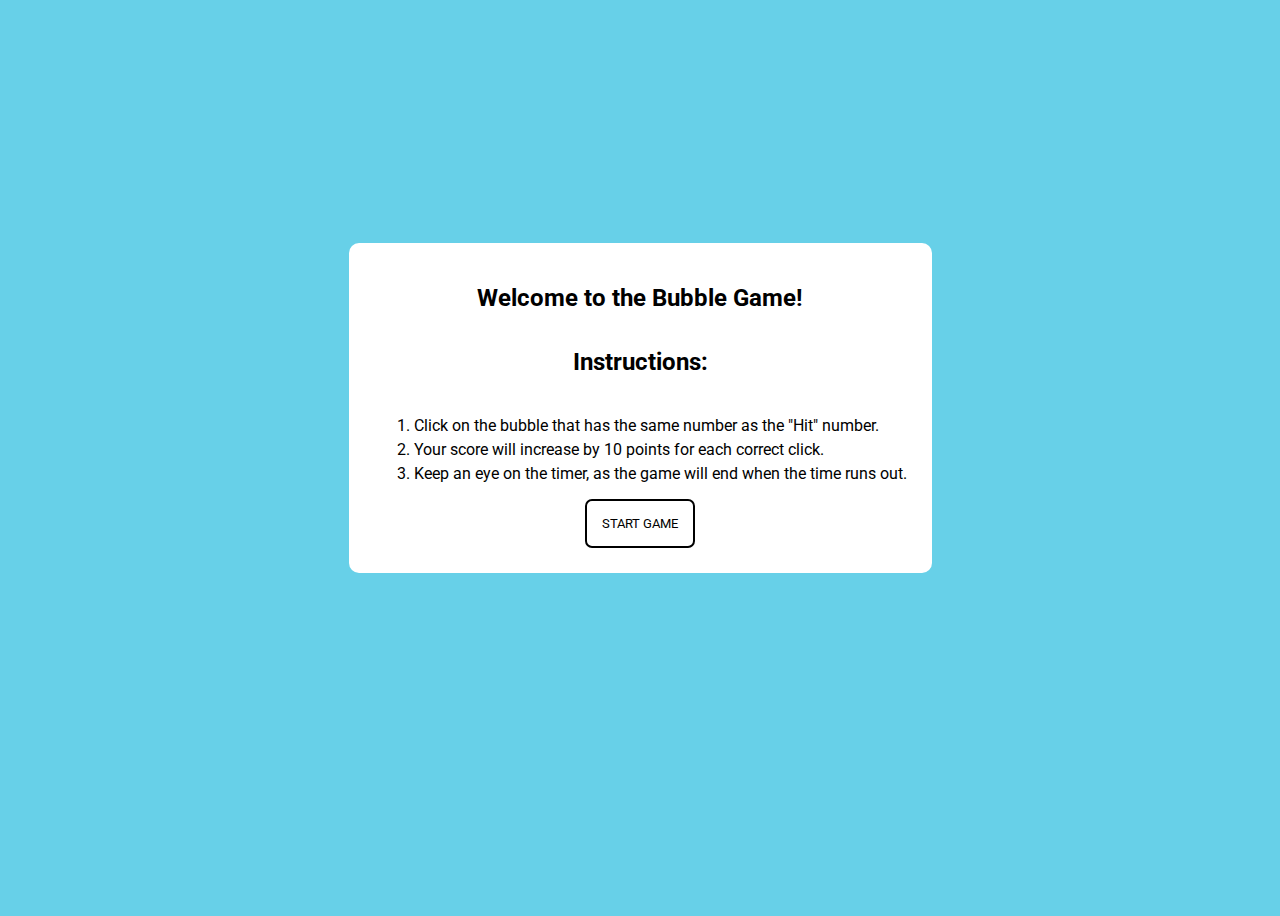
<file: index.html>
<!DOCTYPE html>
<html lang="en">
<head>
    <meta charset="UTF-8">
    <meta name="viewport" content="width=device-width, initial-scale=1.0">
    <title>Bubble Game</title>
    <style>
        @import url('https://fonts.googleapis.com/css2?family=Roboto:wght@700&display=swap');

        body{
            height: 100vh;
            font-family: 'Roboto',sans-serif;
            background-color: rgb(103, 208, 232);
            display: flex;
            justify-content: center;
            align-items: center;
            
        }
        .instructions{
            display: flex;
            flex-direction: column;
            justify-content: center;
            align-items: center;
            position: relative;
            transform: translateY(-50px);
            padding: 25px;
            background-color: white;
            height: fit-content;
            border-radius: 10px;
            


        }

        .instructions p{
            text-align: justify;
        }

        .instructions h1{
            font-size:x-large;
            text-align: center;
        }


        .instructions ol li{
            text-align: justify;
            margin-top: 5px;
        }
        .start-btn{
            font-family: 'Roboto';
            cursor: pointer;
            padding: 15px;
            border: none;
            border-radius: 7px;
            border: 2px solid;
            transition: 0.5s ease;
            background-color: white;
        }

        .start-btn:hover{
            background-color: black;
            color: white;
        }
    </style>
</head>
<body>
    <div class="instructions">
        <h1>Welcome to the Bubble Game!</h1>
        <!-- <p>Your goal is to click on the bubbles that match the number displayed as "Hit". Each correct click scores you 10 points.</p> -->
        <!-- <p>You have 60 seconds to score as much as you can. The game ends when the time runs out.</p> -->
        <h2>Instructions:</h2>
        <ol>
            <li>Click on the bubble that has the same number as the "Hit" number.</li>
            <li>Your score will increase by 10 points for each correct click.</li>
            <li>Keep an eye on the timer, as the game will end when the time runs out.</li>
        </ol>
        <button onclick="startGame()" class="start-btn">START GAME</button>
    </div>

    <script>
        function startGame(){
            window.location.href="game.html"
        }
    </script>
</body>
</html>
</file>
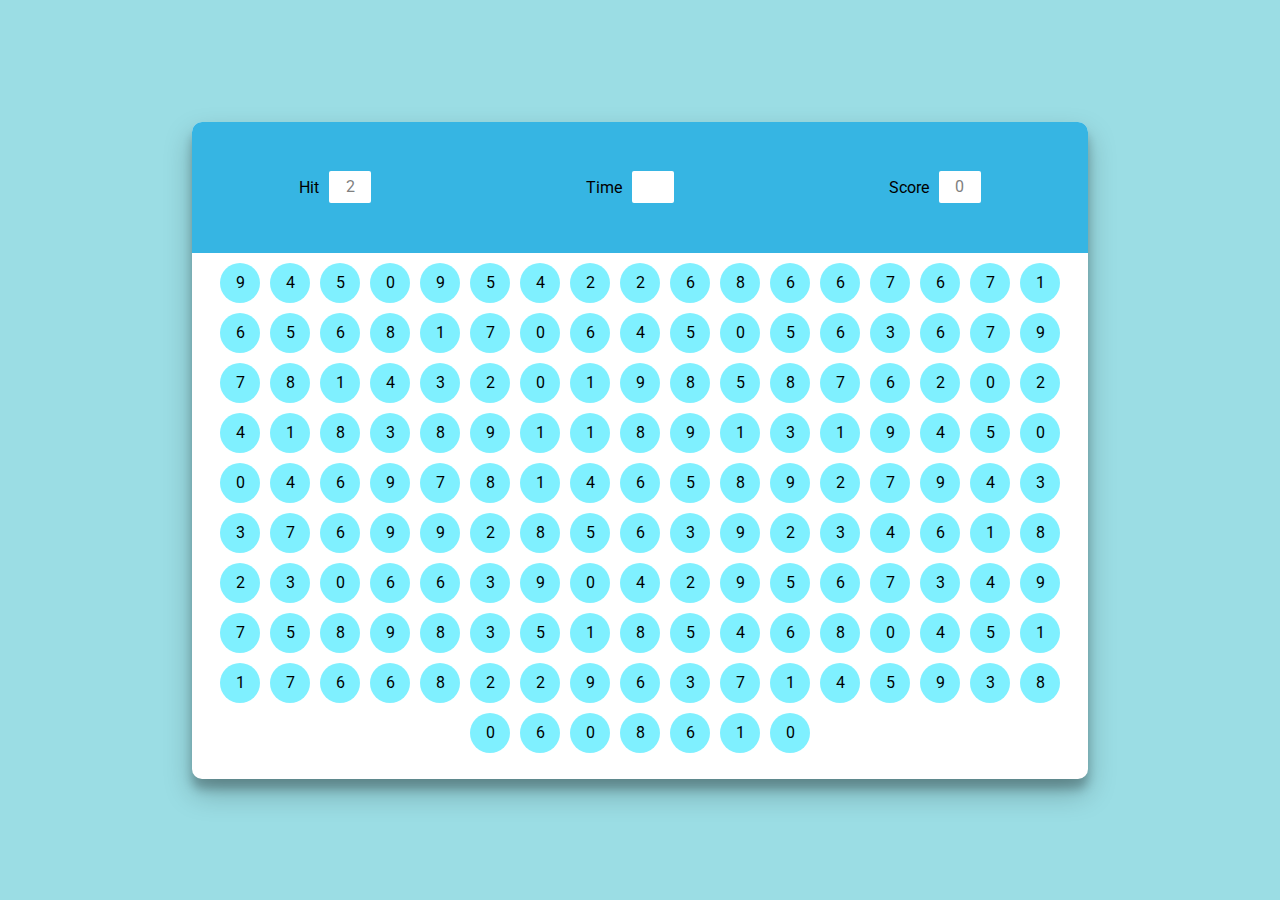
<file: game.html>
<!DOCTYPE html>
<html lang="en">
<head>
    <meta charset="UTF-8">
    <meta name="viewport" content="width=device-width, initial-scale=1.0">
    <title>Bubble Game</title>
    <link rel="stylesheet" href="style.css">
</head>
<body>
    <div class="game-layout">
        <div class="game-box">
            <div class="score-area">
                <div class="game-ele">Hit<span id="hit">5</span></div>
               <div class="game-ele">Time<span id="timer"></span></div> 
               <div class="game-ele">Score<span id="score">0</span></div>
            </div>
            <div class="game-area">
                <div class="bubble">5</div>
            </div>
        </div>
    </div>
    <script src="script.js"></script>
</body>
</html>
</file>
<file: style.css>
@import url('https://fonts.googleapis.com/css2?family=Roboto:wght@700&display=swap');

* {
  padding: 0;
  margin: 0;
}

body {
  background-color: rgb(155, 221, 228);
  font-family: 'Roboto',sans-serif;
}

.game-layout {
  display: flex;
  justify-content: center;
  align-items: center;
  height: 100vh;
}
.game-box {
  width: 70%;
  height: 73%;
  background-color: white;
  border-radius: 10px;
  box-shadow: rgba(0, 0, 0, 0.25) 0px 14px 28px, rgba(0, 0, 0, 0.22) 0px 10px 10px;

}

.score-area{
    height: 20%;
    width: 100%;
    background-color: rgb(54, 181, 227);
    border-radius: 10px 10px 0 0 ;
    margin-bottom: 5px;
}

.score-area{
    display: flex;
    align-items: center;
    justify-content: space-around
}

.score-area span{
    background-color: white;
    text-align: center;
    padding: 6px;
    height: 20px;
    width: 30px;
    border-radius: 2px;
    color: gray;
}

.game-ele{
    display: flex;
    align-items: center;
    gap: 10px;
    
}

.game-area{
    display: flex;
    flex-wrap: wrap;
    justify-content: center;
    align-items: center;   
}

.game-area .game-over{
    display: flex;
    flex-direction: column;
    align-items: center;
    margin-top: 10%;
}

.game-area .game-over button{
    font-family: 'Roboto';
    margin-top: 15px;
    padding: 10px;
    border: none;
    background-color: rgb(54, 181, 227);
    color: white;
    border-radius: 5px;
    cursor: pointer;
    transition: 0.3s ease;
}

.game-area .game-over button:hover{
    scale: 1.2;
}

.game-area .bubble{
    background-color: rgb(127, 240, 255);
    width: 20px;
    height: 20px;
    padding: 10px;
    border-radius: 50%;
    display: flex;
    justify-content: center;
    align-items: center;
    margin: 5px;
    cursor: pointer;
}

.game-area .bubble:hover{
    background-color: rgb(51, 144, 167);
    transition: ease 0.4s;
}

@media (max-width: 400px) {
    .game-ele{
        flex-direction: column;
    }

    .game-box{
        overflow: hidden;
    }
    
    .game-area .bubble{
        width: 20px;
        height: 20px;

    }
  }
</file>
